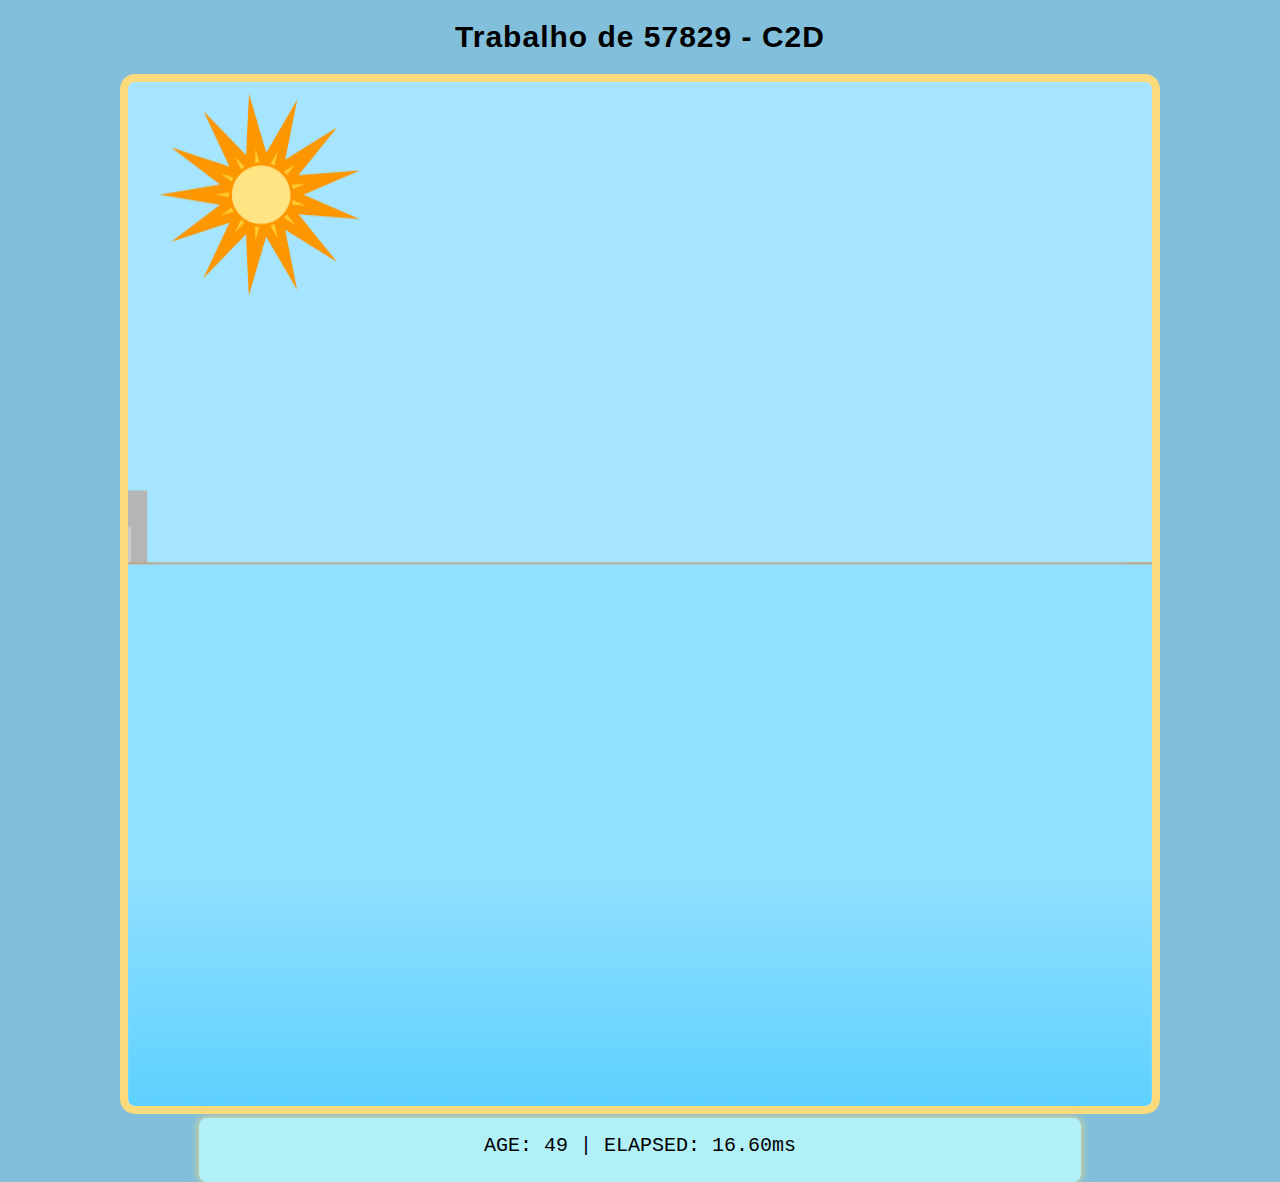
<file: Computer-Graphics/C2D/index.html>
<!DOCTYPE html>
<html>
    <head>
        <meta charset="utf-8" />
        <title>57829 - C2D</title>
        <link rel="stylesheet" type="text/css" href="styles/styles.css"/>
        <script src="lib/tweenjs/dist/tween.umd.js"></script>
        <script type="module" src="js/main.js"></script>
    </head>
    <body>
        <h1 class="head">
            Trabalho de 57829 - C2D
        </h1>
    
    <canvas id="acanvas">
        <!-- <script>main();</script> -->
    </canvas>
    
    <p id="aconsole">
        
    </p>
    
</body>
</html>
</file>
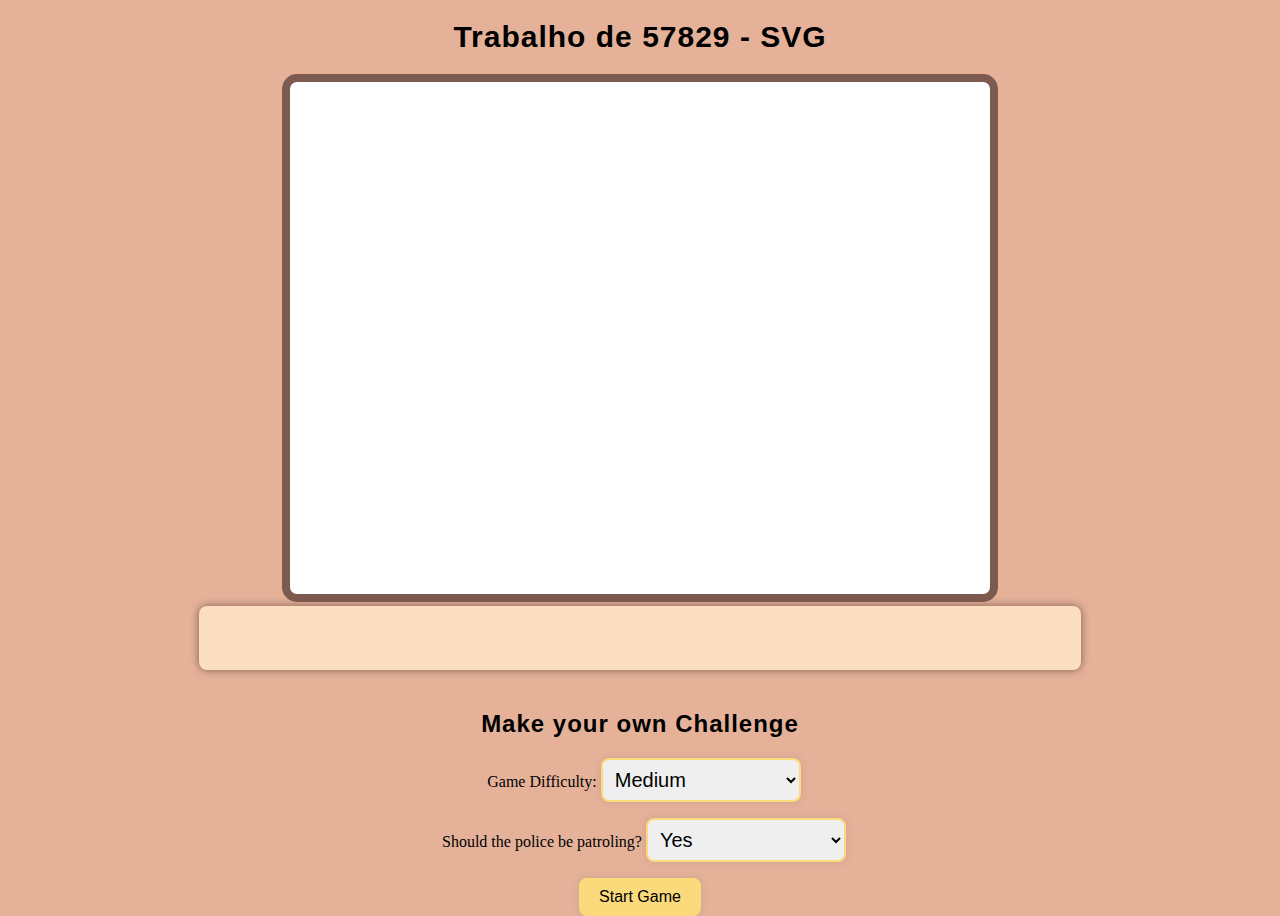
<file: Computer-Graphics/SVG/index.html>
<!DOCTYPE html>
<html>
    <head>
        <meta charset="utf-8" />
        <title>57829 - SVG</title>
        <link rel="stylesheet" href="styles/styles.css" />

    </head>
    <body>
        <h1 class="head">
            Trabalho de 57829 - SVG
        </h1>
    
    <div id="acanvas">
        <!-- <script>main();</script> -->
    </div>

    
    <p id="aconsole">
        
    </p>

    <div id="player-inputs">

        <h2>Make your own Challenge</h2>

        <div>
        <label for="game-difficulty">Game Difficulty: </label>
        <select name="game-difficulty" id="difficulty">
            <option value="1">Medium</option>
            <option value="0">Easy</option>
            <option value="2">Hell</option>
            <option value="666">Dealer's Choice</option>
        </select>
        </div>

        <div>
            <label for="cops">Should the police be patroling?</label>
            <select name="cops" id="cops">
                <option value="1">Yes</option>
                <option value="0">No</option>
            </select>
        </div>


        <button id="gameStart">Start Game</button>

    </div>


    <script type="module" src="js/main.js" defer></script>
</body>
</html>
</file>
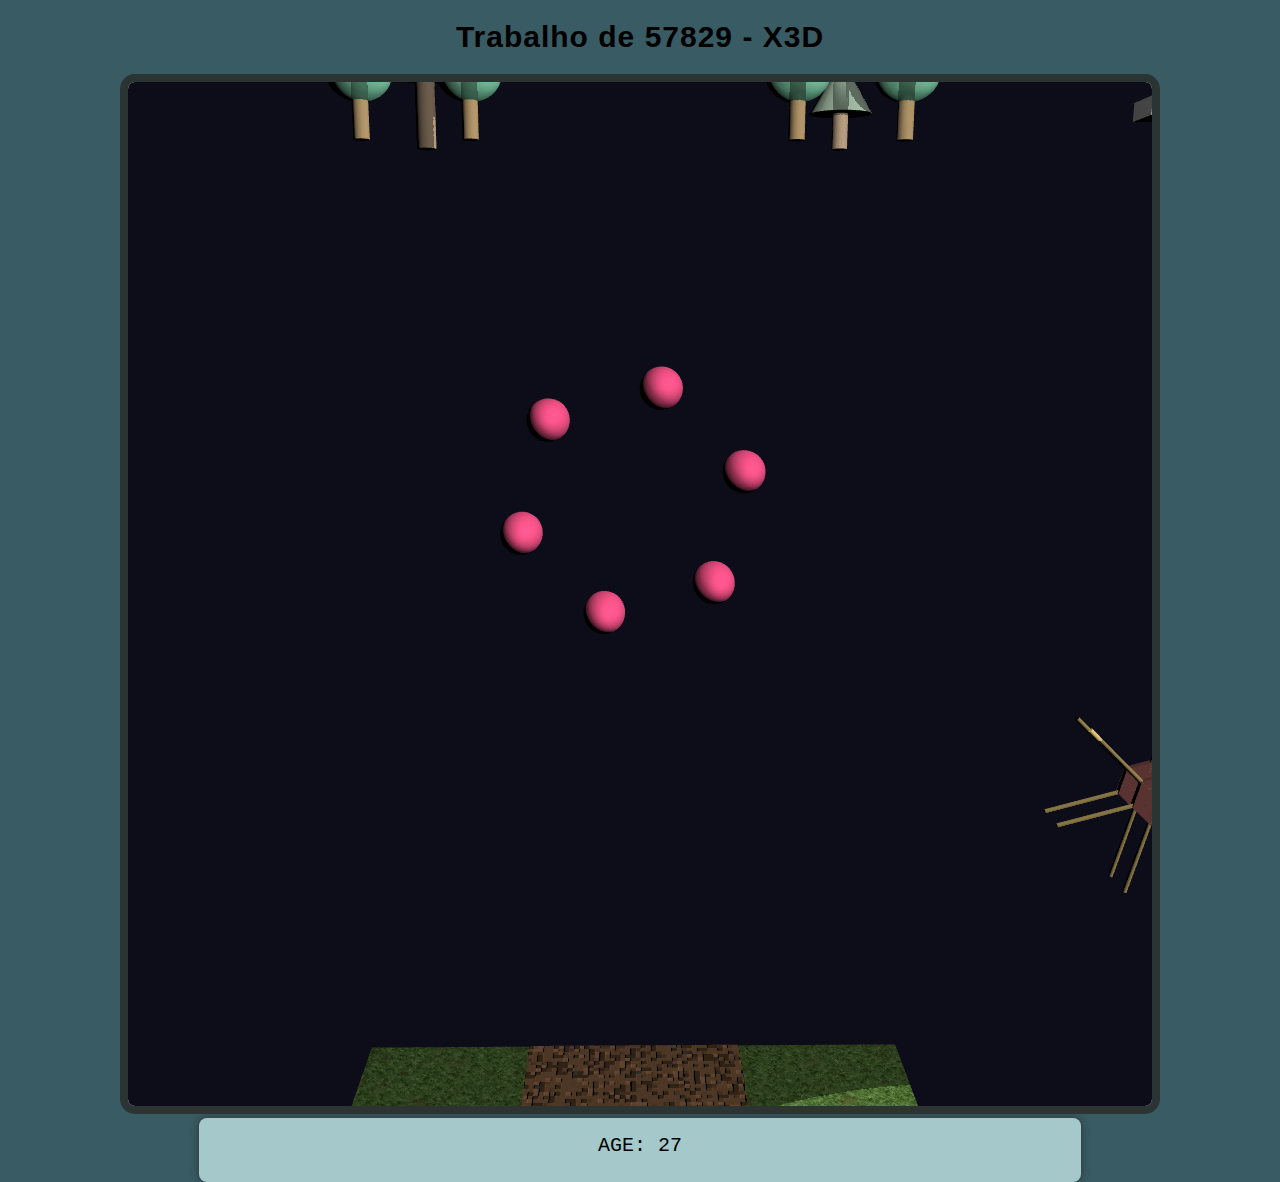
<file: Computer-Graphics/X3D/index.html>
<!DOCTYPE html>
<html>
    <head>
        <meta charset="utf-8" />
        <title>57829 - X3D</title>
        <link rel="stylesheet" type="text/css" href="lib/x3dom/x3dom.css"/>
        <link rel="stylesheet" type="text/css" href="styles/styles.css"/>
        <script type="application/javascript" src="lib/x3dom/x3dom-full.js"></script>
    </head>
    <body>
        <h1 class="head">
            Trabalho de 57829 - X3D
        </h1>
        
        <div">
            <x3d id="x3d_object">
                <scene>
                    <inline id="X3D_Wheel" nameSpaceName="X3D" mapDEFToID="true" url="assets/Ferris_Wheel.x3d"></inline>
                    <inline id="X3D_Trees" nameSpaceName="X3D" mapDEFToID="true" url="assets/trees.x3d"></inline>
                </scene>
            </x3d>
        </div>
        
        <p id="aconsole">
            
        </p>
        
        <script type="module" src="js/main.js"></script>
</body>
</html>
</file>
<file: Computer-Graphics/C2D/styles/styles.css>
body {
    margin: 0;
    padding: 0;
    font-family: 'Poppins', monospace; 
    /* background-color: #B1F0F7; */
    background-color: #81BFDA;
}

h1 {
    font-family: 'Poppins', sans-serif; 
    font-size: 30px;
    color: hsl(0, 0%, 0%); 
    text-align: center;
    letter-spacing: 1px; 
    margin-bottom: 20px;       
}

#acanvas {
    /* Center canvas element */
    display: flex;
    justify-content: center; 
    align-items: center;
    /* display: block; */

    width: 1024px;
    max-width: 100%; 
    height: 1024px;
    border: 8px solid #FADA7A;
    margin: 20px auto 0; 
    border-radius: 15px;
    background-color: white;
}

#aconsole {
    /* Center the terminal */
    margin: 4px auto 0;

    font-family: 'Poppins', monospace;
    font-size: 20px;
    color: hsl(0, 0%, 0%);
    padding: 16px;
    border-radius: 8px;
    box-shadow: 0 0 8px #FADA7A;
    /* background-color: #F5F0CD; */
    background-color: #B1F0F7;
    text-align: center;

    width: 100%;
    max-width: 850px;
    height: 32px;
}
</file>
<file: Computer-Graphics/SVG/styles/styles.css>
body {
    margin: 0;
    padding: 0;
    font-family: 'Poppins'; 
    /* background-color: #B1F0F7; */
    background-color: #E5B299;
}

h1 {
    font-family: 'Poppins', sans-serif; 
    font-size: 30px;
    color: hsl(0, 0%, 0%); 
    text-align: center;
    letter-spacing: 1px; 
    margin-bottom: 20px;       
}

h2 {
    font-family: 'Poppins', sans-serif; 
    font-size: 24px;
    color: hsl(0, 0%, 0%); 
    text-align: center;
    letter-spacing: 1px; 
    margin-bottom: 20px;       
}

#player-inputs {
    display: flex;
    flex-direction: column;
    justify-content: center;
    align-items: center;
    margin: 20px auto 0;
}


#player-inputs label {
    font-size: 16px;
    margin-bottom: 8px;
    padding-left: 8px;
}

#player-inputs input,
#player-inputs select {
    font-size: 20px;
    padding: 8px;
    margin-bottom: 16px;
    border: 2px solid #FADA7A;
    border-radius: 8px;
    width: 200px;
    box-shadow: 0 0 8px rgba(0, 0, 0, 0.1);
}

#player-inputs button {
    font-size: 16px;
    padding: 10px 20px;
    border: none;
    border-radius: 8px;
    background-color: #FADA7A;
    color: #000000;
    cursor: pointer;
    box-shadow: 0 0 8px rgba(0, 0, 0, 0.1);
    transition: background-color 0.3s ease;
}

#player-inputs button:hover {
    background-color: #E5C769;
}

#acanvas {
    /* Center canvas element */
    display: flex;
    justify-content: center; 
    align-items: center;

    overflow: hidden;

    /* width: 1024px; */
    width: 700px;
    max-width: 100%; 
    /* height: 1024px; */
    height: 512px;
    border: 8px solid #7D5A50;
    margin: 20px auto 0; 
    border-radius: 15px;
    background-color: white;
}

#aconsole {
    /* Center the terminal */
    margin: 4px auto 0;

    font-family: 'Poppins', monospace;
    font-size: 20px;
    color: hsl(0, 0%, 0%);
    padding: 16px;
    border-radius: 8px;
    box-shadow: 0 0 8px #7D5A50;
    /* background-color: #F5F0CD; */
    background-color: #FCDEC0;
    text-align: center;

    width: 100%;
    max-width: 850px;
    height: 32px;
}
</file>
<file: Computer-Graphics/X3D/lib/x3dom/x3dom.css>
/*
 * X3DOM JavaScript Library
 * http://www.x3dom.org
 *
 * (C)2009 Fraunhofer IGD, Darmstadt, Germany
 * Dual licensed under the MIT and GPL
 *
 * Based on code originally provided by
 * Philip Taylor: http://philip.html5.org
 */

X3D, x3d {
    position:relative;
    cursor:pointer;
    margin: 0;
    padding: 0;
    outline: none;
    display: block;
}

X3D:hover, 
x3d:hover, 
.x3dom-canvas:hover {
    -webkit-user-select: none;
    -webkit-touch-callout: none;
}

.x3dom-canvas {
    border:none;
    cursor:pointer;
    cursor:-webkit-grab;
    cursor:grab;
    width:100%;
    height:100%;
}

.x3dom-canvas-mousedown {
  cursor:-webkit-grabbing;
  cursor:grabbing;
}

.x3dom-canvas:focus {
    outline:none; 
}

.x3dom-progress {
    left: 16px;
    top: 16px;
    position: absolute;
    color: #646464;
    font-family: Helvetica, sans-serif;
    font-size: 14px;
    font-weight: bold;
    z-index: 100;
    display: flex;
    justify-content: center;
    align-items: center;
    background: rgba(255, 255, 255, 0.1);
    padding: 12px;
    border-radius: 5px;
    pointer-events: none;
    transition: opacity 0.2s ease-in-out;
}

.x3dom-progress-spinner {
    border: 2px solid #f3f3f3; /* Light grey */
    border-top: 2px solid #646464; /* Blue */
    border-radius: 50%;
    width: 16px;
    height: 16px;
    animation: spin 1s linear infinite;
    margin-right: 12px;
}

@keyframes spin {
    0% { transform: rotate(0deg); }
    100% { transform: rotate(360deg); }
}

.x3dom-vr {
    position: absolute;
    display: none;
    bottom: 5px;
    right: 15px;
    width: 48px;
    height: 48px;
    background-color: #ccc;
    opacity: 0.9;
    -webkit-mask-image: url("data:image/svg+xml,%3Csvg version='1.1' id='Layer_1' xmlns='http://www.w3.org/2000/svg' xmlns:xlink='http://www.w3.org/1999/xlink' x='0px' y='0px' viewBox='0 0 24 24' style='enable-background:new 0 0 24 24;' xml:space='preserve'%3E%3Cpath id='XMLID_9_' style='fill:%23FFFFFF;' d='M20.2,6.1c-2.7,0-5.4,0-8.2,0c-2.8,0-5.5,0-8.3,0c-1,0-1.5,0.6-1.5,1.5 c0,2.8,0,5.6,0,8.5c0,0.9,0.6,1.5,1.5,1.5c1.7,0,3.3,0,5,0c0.6,0,0.9-0.2,1.1-0.8c0.3-0.8,0.7-1.7,1-2.5c0.2-0.6,0.6-0.9,1.2-0.9 c0.6,0,1,0.4,1.2,1c0.3,0.8,0.5,1.5,0.8,2.3c0.3,0.8,0.5,0.9,1.3,0.9c1.6,0,3.2,0,4.7,0c1.2,0,1.7-0.5,1.7-1.8c0-2.7,0-5.4,0-8 C21.8,6.6,21.4,6.1,20.2,6.1z M7.8,14.3c-1.2,0-2.2-0.9-2.2-2.1c0-1.2,1-2.2,2.2-2.2c1.2,0,2.2,1,2.2,2.2C10,13.3,9,14.3,7.8,14.3z M16.2,14.3c-1.2,0-2.2-1-2.2-2.2c0-1.2,1-2.2,2.2-2.2c1.2,0,2.2,1,2.2,2.2C18.4,13.4,17.4,14.3,16.2,14.3z'/%3E%3C/svg%3E");
    mask-image: url("data:image/svg+xml,%3Csvg version='1.1' id='Layer_1' xmlns='http://www.w3.org/2000/svg' xmlns:xlink='http://www.w3.org/1999/xlink' x='0px' y='0px' viewBox='0 0 24 24' style='enable-background:new 0 0 24 24;' xml:space='preserve'%3E%3Cpath id='XMLID_9_' style='fill:%23FFFFFF;' d='M20.2,6.1c-2.7,0-5.4,0-8.2,0c-2.8,0-5.5,0-8.3,0c-1,0-1.5,0.6-1.5,1.5 c0,2.8,0,5.6,0,8.5c0,0.9,0.6,1.5,1.5,1.5c1.7,0,3.3,0,5,0c0.6,0,0.9-0.2,1.1-0.8c0.3-0.8,0.7-1.7,1-2.5c0.2-0.6,0.6-0.9,1.2-0.9 c0.6,0,1,0.4,1.2,1c0.3,0.8,0.5,1.5,0.8,2.3c0.3,0.8,0.5,0.9,1.3,0.9c1.6,0,3.2,0,4.7,0c1.2,0,1.7-0.5,1.7-1.8c0-2.7,0-5.4,0-8 C21.8,6.6,21.4,6.1,20.2,6.1z M7.8,14.3c-1.2,0-2.2-0.9-2.2-2.1c0-1.2,1-2.2,2.2-2.2c1.2,0,2.2,1,2.2,2.2C10,13.3,9,14.3,7.8,14.3z M16.2,14.3c-1.2,0-2.2-1-2.2-2.2c0-1.2,1-2.2,2.2-2.2c1.2,0,2.2,1,2.2,2.2C18.4,13.4,17.4,14.3,16.2,14.3z'/%3E%3C/svg%3E");
}

.x3dom-vr:hover {
    background-color: #999;
}

#x3dom-state-viewer {
    position: absolute;
    margin: 2px;
    padding: 5px;
    width: 135px;
    top: 0%;
    right: 0%;
    opacity: 0.9;
    background-color: #323232;
    z-index: 1000;
    font-family: Arial, sans-serif;
    color: #C8C8C8;
    font-weight: bold;
    text-transform: uppercase;
    cursor: help;
}

.x3dom-states-head {
    display: block;
    font-size: 26px;
}

.x3dom-states-rendermode-software {
    font-size: 10px;
    margin: 0 0 2px 2px;
}

.x3dom-states-rendermode-hardware {
    font-size: 10px;
    margin: 0 0 2px 2px;
}

.x3dom-states-head2 {
    font-size: 10px;
}

.x3dom-states-list {
    float: left;
    width: 100%;
    border-top: 1px solid #C8C8C8;
    list-style: none;
    font-size: 9px;
    line-height: 16px;
    margin:0;
    padding: 0;
    padding-top: 2px;
}

.x3dom-states-item  {
    width: 100%;
    float: left;
}

.x3dom-states-item-title {
    float: left;
    margin-left: 2px;
}

.x3dom-states-item-value {
    float: right;
    margin-right: 2px;
}

.x3dom-touch-marker {
	display: inline;
    padding: 5px;
    border-radius: 10px;
    position: absolute;
    font-family: Helvetica, sans-serif;
    line-height:10px;
    font-size: 10px;
    color: darkorange;
    background: cornsilk;
    opacity: 0.6;
    border: 2px solid orange;
	z-index: 200;
}

.x3dom-log {
    position: absolute;
    bottom: 16px;
    left: 50%;
    transform: translateX(-50%);
    width: 90%;
    border: 2px solid olivedrab;
    height: 200px;
    padding: 4px;
    overflow: auto;
    white-space: pre-wrap;
    font-family: sans-serif;
    font-size: x-small;
    color: #00ff00;
    background-color: black;
    opacity: 0.8;
    -webkit-user-select: text;
       -moz-user-select: text;
        -ms-user-select: text;
            user-select: text;
}

.x3dom-nox3d {
    font-family: Helvetica, sans-serif;
    font-size: 14px;
    background-color: #eb7a7a;
    padding: 1em;
    opacity: 0.75;
}

.x3dom-nox3d p { 
    color: #fff;
    font-size: 14px;
}

.x3dom-nox3d a { 
    color: #fff;
    font-size: 14px;
}
</file>
<file: Computer-Graphics/X3D/styles/styles.css>
body {
    margin: 0;
    padding: 0;
    font-family: 'Poppins', monospace; 
    background-color: #395B64;
}

h1 {
    font-family: 'Poppins', sans-serif; 
    font-size: 30px;
    color: hsl(0, 0%, 0%); 
    text-align: center;
    letter-spacing: 1px; 
    margin-bottom: 20px;       
}

#x3d_object {
    display: flex;
    justify-content: center; 
    align-items: center;

    overflow: hidden;

    width: 1024px;
    max-width: 100%; 
    height: 1024px;
    border: 8px solid #2C3333;
    margin: 20px auto 0; 
    border-radius: 15px;
    background-color: white;
}

#aconsole {
    /* Center the terminal */
    margin: 4px auto 0;

    font-family: 'Poppins', monospace;
    font-size: 20px;
    color: hsl(0, 0%, 0%);
    padding: 16px;
    border-radius: 8px;
    box-shadow: 0 0 8px #2C3333;
    background-color: #A5C9CA;
    text-align: center;

    width: 100%;
    max-width: 850px;
    height: 32px;
}
</file>
